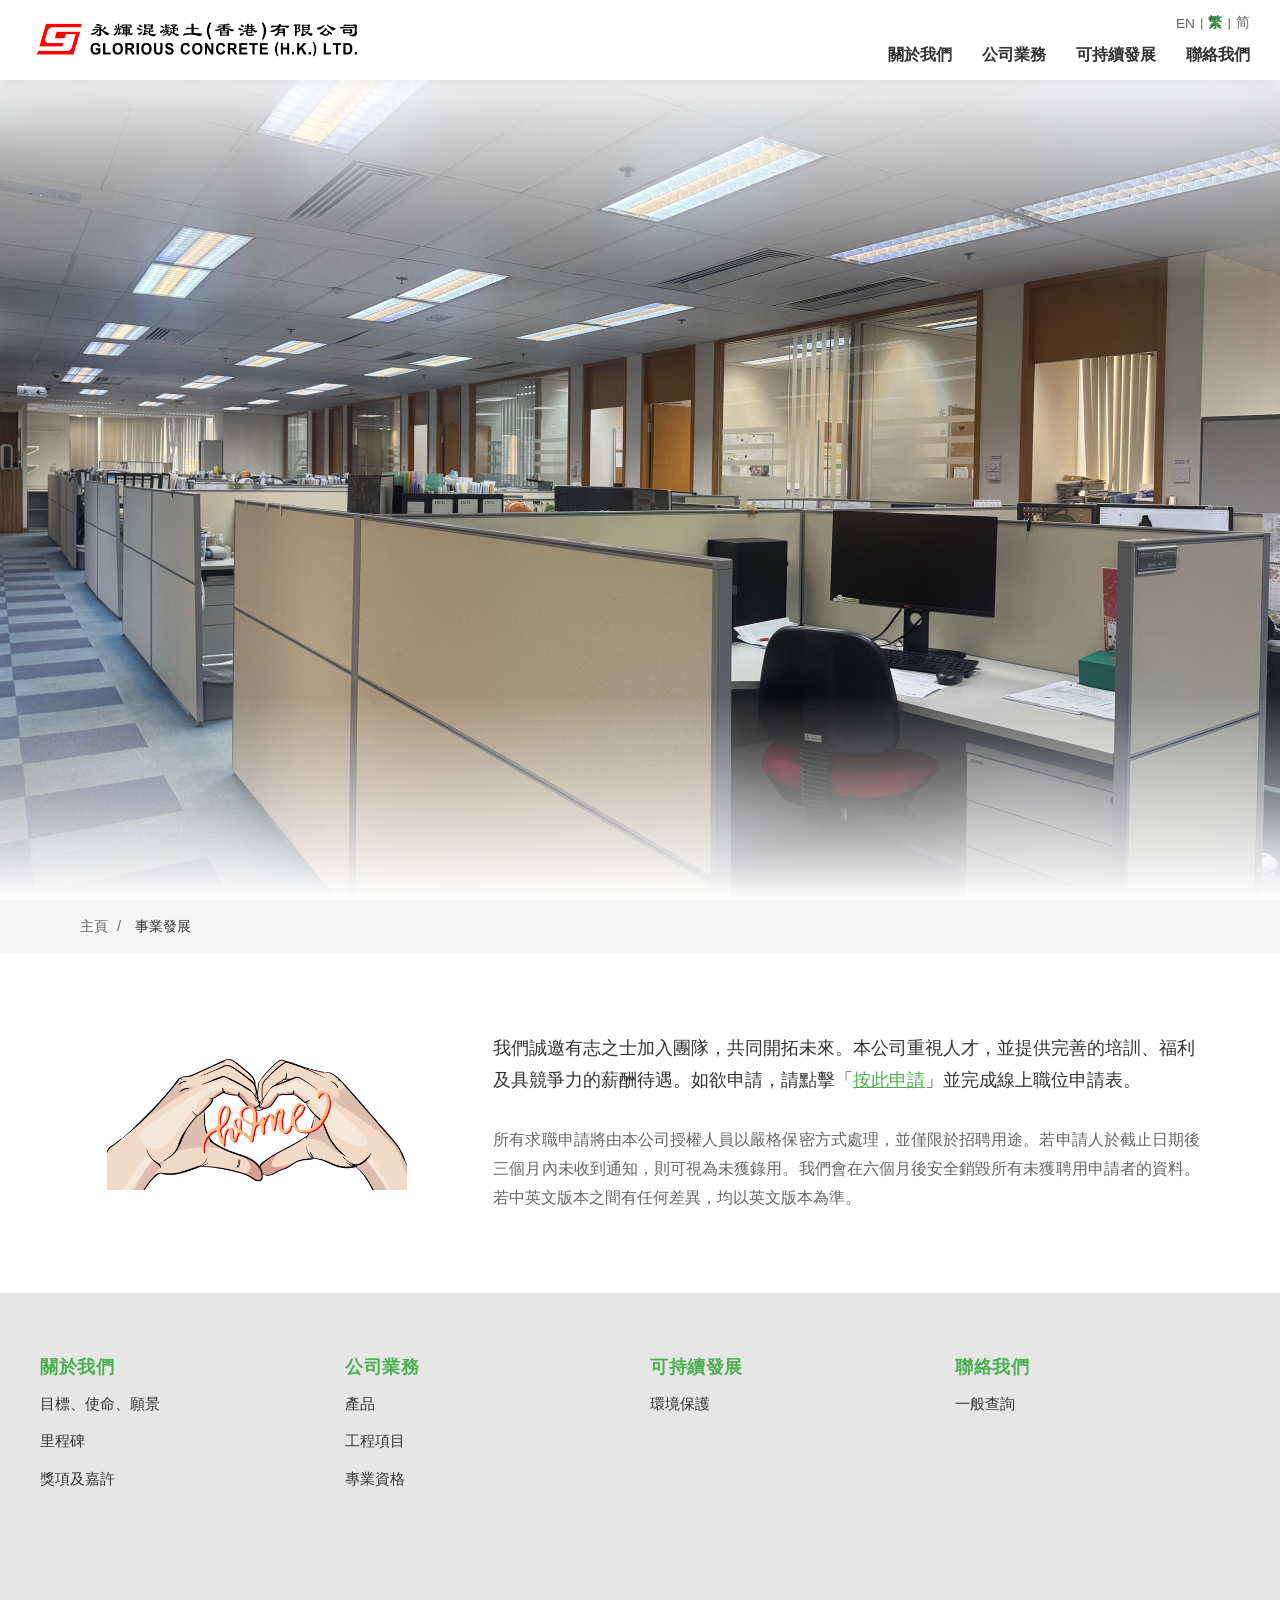
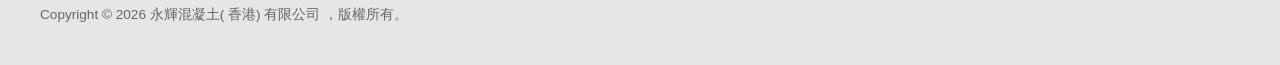
<file: gcl-company-website-html/careers.html>
<!DOCTYPE html>
<html lang="zh-HK">
<head>
    <meta charset="UTF-8">
    <meta name="viewport" content="width=device-width, initial-scale=1.0">
    <title>Glorious Concrete (H.K.) LTD. | 永輝混凝土（香港）有限公司</title>
    <link rel="icon" href="img/favicon.png" type="image/png">
    <link rel="stylesheet" href="styles.css">
    <script>
        var savedLang = localStorage.getItem('site_lang');
        if (savedLang === 'en' || savedLang === 'cn') {
            document.documentElement.classList.add('lang-update-pending');
        }
    </script>
</head>
<body>

    <!-- Header -->
    <header class="header">
        <div class="header-container">
            <a href="index.html" class="logo">
                <img src="img/gloriouslogo.png" alt="Glorious Concrete (H.K.) Ltd. Logo">
            </a>
            
            <div class="header-right">
                <div class="lang-switcher">
                    <div class="language-switch">
                        <button class="lang-btn" onclick="switchToEnglish()">EN</button>
                        <span>|</span>
                        <button class="lang-btn active" onclick="switchToChinese()">繁</button>
                        <span>|</span>
                        <button class="lang-btn" onclick="switchToSimplified()">简</button>
                    </div>
                </div>
                
                <nav class="nav">
                    <ul>
                        <li><a href="about.html" data-i18n="nav_about">關於我們</a></li>
                        <li><a href="business.html" data-i18n="nav_business">公司業務</a></li>
                        <li><a href="sustainability.html" data-i18n="nav_sustainability">可持續發展</a></li>
                        <li><a href="contact.html" data-i18n="nav_contact">聯絡我們</a></li>
                    </ul>
                </nav>
            </div>
            
            <!-- Mobile Menu Button -->
            <button class="menu-toggle" aria-label="Toggle Navigation">
                <span>☰</span>
            </button>
        </div>
    </header>

    <!-- Mobile Nav Drawer -->
    <div class="mobile-nav">
        <ul>
            <li><a href="about.html" data-i18n="nav_about">關於我們</a></li>
            <li><a href="business.html" data-i18n="nav_business">公司業務</a></li>
            <li><a href="sustainability.html" data-i18n="nav_sustainability">可持續發展</a></li>
            <li><a href="contact.html" data-i18n="nav_contact">聯絡我們</a></li>
        </ul>
    </div>

    <!-- Hero Section -->
    <section class="hero" style="background-image: url('img/gcl-website-img/主頁  事業發展.jpg');">
        <div class="hero-bg"></div>
        <div class="hero-overlay"></div>
        <div class="hero-content">
        </div>
    </section>

    <!-- Breadcrumb -->
    <div class="breadcrumb" style="background-color: #f5f5f5; padding: 15px 0; font-size: 0.9rem;">
        <div class="container" style="max-width: 1200px; margin: 0 auto;">
            <a href="index.html" style="color: var(--text-light);" data-i18n="breadcrumb_home">首頁</a> <span style="color: var(--text-light);">/</span> <span style="color: var(--text-dark); font-weight: 500;" data-i18n="nav_careers">事業發展</span>
        </div>
    </div>

    <!-- Career Opportunities -->
    <section id="join-us" class="career-opportunities" style="padding: 80px 0; background-color: #fff;">
        <div class="container" style="max-width: 1200px; margin: 0 auto;">
            <div class="careers-grid-layout">
                <div style="text-align: center;">
                    <img src="img/gcl-website-img/icon_home.png" alt="Career Opportunities" style="max-width: 300px; width: 100%; margin: 0 auto;">
                </div>
                <div>
                    <!-- <h2 data-i18n="job_opp_title" style="color: #4CAF50; font-size: 2.5rem; margin-bottom: 30px; font-weight: 700;">職業機會</h2> -->
                    <p data-i18n="job_opp_desc_1" style="font-size: 1.1rem; color: #333; margin-bottom: 30px; line-height: 1.8;"></p>
                    <p data-i18n="job_opp_desc_2" style="font-size: 1rem; color: #666; line-height: 1.8; text-align: justify;"></p>
                </div>
            </div>
        </div>
    </section>

    <!-- Footer -->
    <footer class="footer">
        <div class="container">
            <div class="footer-grid">
                <!-- Column 1: About Us -->
                <div class="footer-col">
                    <h3 style="color: #4CAF50; font-weight: 700; margin-bottom: 10px;" data-i18n="nav_about">關於我們</h3>
                    <ul>
                        <li><a href="about.html#core-values" style="color: #333;" data-i18n="val_combined_title">目標、使命、願景</a></li>
                        <li><a href="about.html#milestones" style="color: #333;" data-i18n="mile_title">里程碑</a></li>
                        <li><a href="about.html#awards" style="color: #333;" data-i18n="awards_title">獎項及嘉許</a></li>
                    </ul>
                </div>
                
                <!-- Column 2: Our Business -->
                <div class="footer-col">
                    <h3 style="color: #4CAF50; font-weight: 700; margin-bottom: 10px;" data-i18n="nav_business">公司業務</h3>
                    <ul>
                        <li><a href="business.html#products" style="color: #333;" data-i18n="business_products_title">產品</a></li>
                        <li><a href="business.html#projects" style="color: #333;" data-i18n="section_projects">工程項目</a></li>
                        <li><a href="business.html#certifications" style="color: #333;" data-i18n="qualifications_title">專業資格</a></li>
                    </ul>
                </div>

                <!-- Column 3: Sustainability -->
                <div class="footer-col">
                    <h3 style="color: #4CAF50; font-weight: 700; margin-bottom: 10px;" data-i18n="nav_sustainability">可持續發展</h3>
                    <ul>
                        <li><a href="sustainability.html#env-protection" style="color: #333;" data-i18n="env_protect_title">環境保護</a></li>

                    </ul>
                </div>

                <!-- Column 4: Contact Us -->
                <div class="footer-col">
                    <h3 style="color: #4CAF50; font-weight: 700; margin-bottom: 10px;" data-i18n="nav_contact">聯絡我們</h3>
                    <ul>
                        <li><a href="contact.html#general-inquiry" style="color: #333;" data-i18n="general_inquiry">一般查詢</a></li>
                    </ul>
                </div>
            </div>
            
            <div class="footer-bottom" style="text-align: left; padding-top: 40px; border-top: none;">
                <p data-i18n="footer_copyright" style="color: #666;">Copyright © 2026 永輝混凝土( 香港) 有限公司 ，版權所有。</p>
            </div>
        </div>
    </footer>

    <script src="js/language-switch.js"></script>
    <script>
        document.querySelector('.menu-toggle').addEventListener('click', function() {
            document.querySelector('.mobile-nav').classList.toggle('active');
        });
    </script>
</body>
</html>
</file>
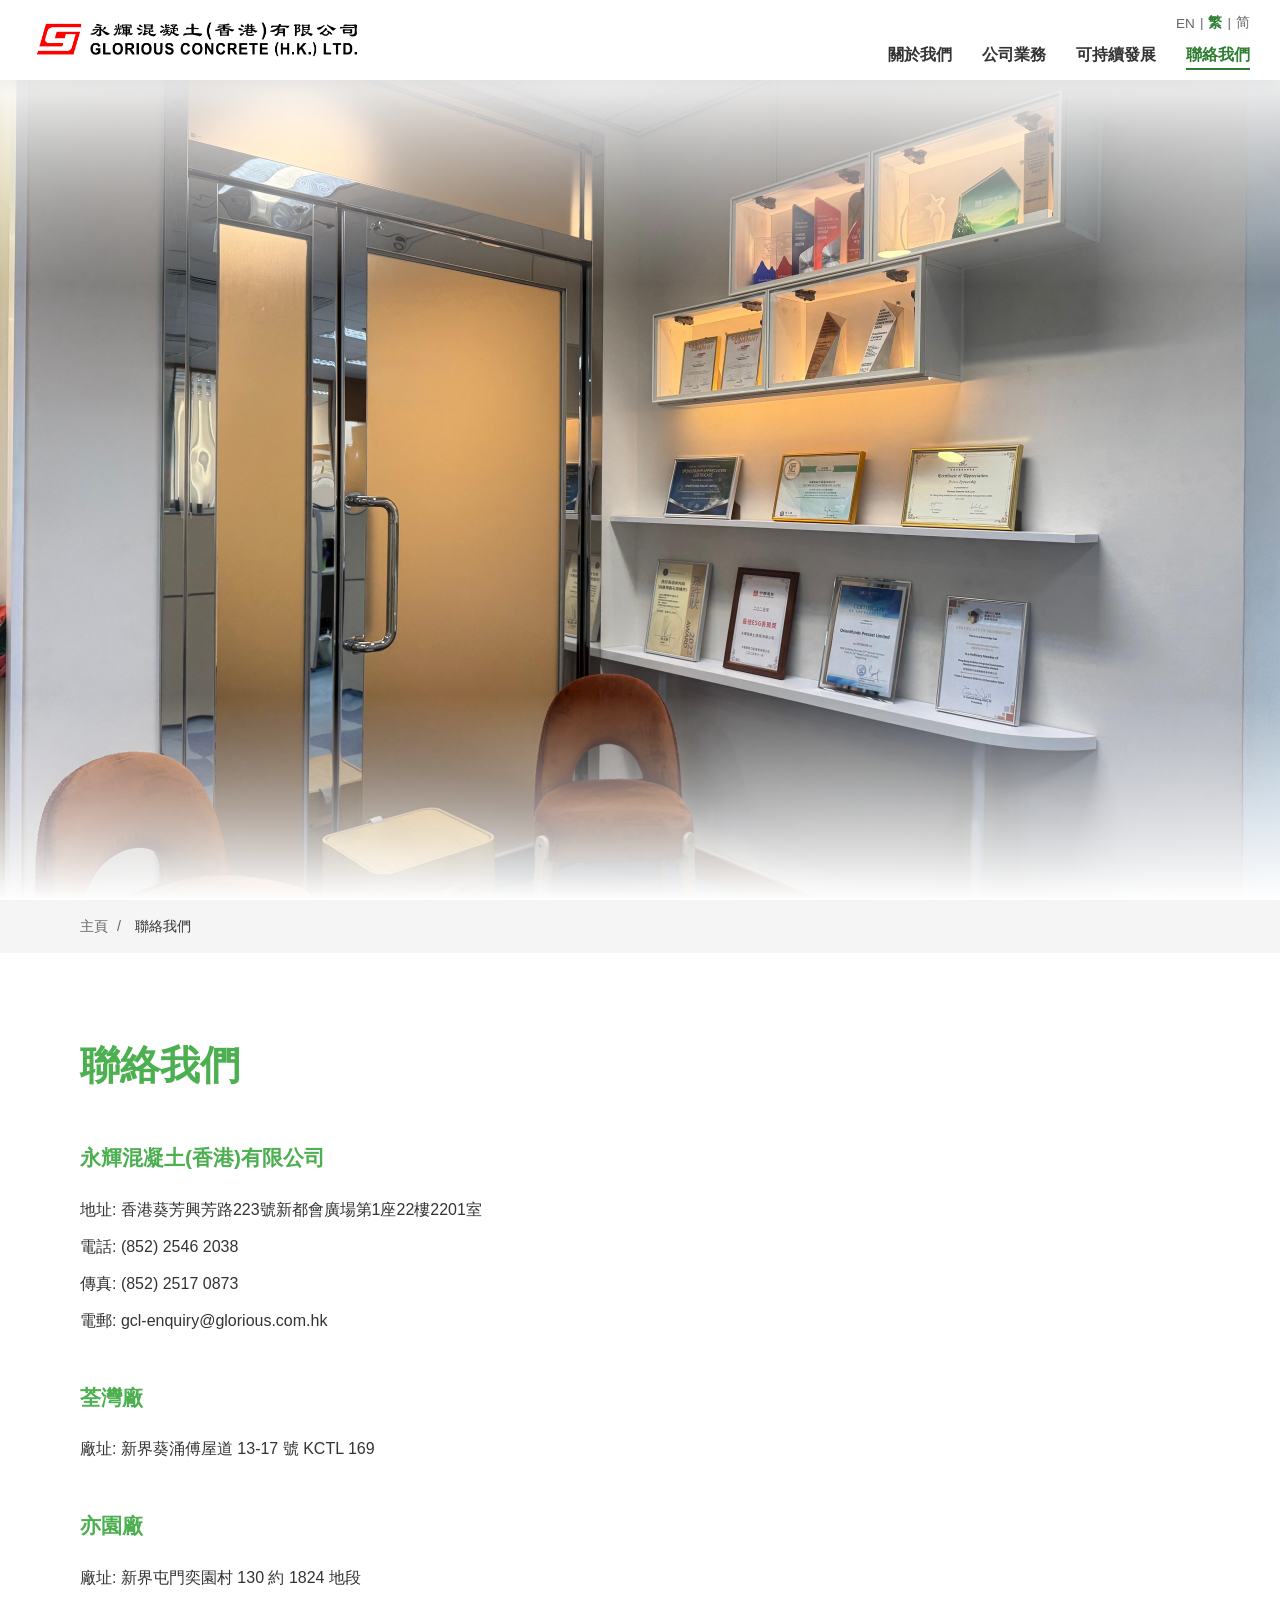
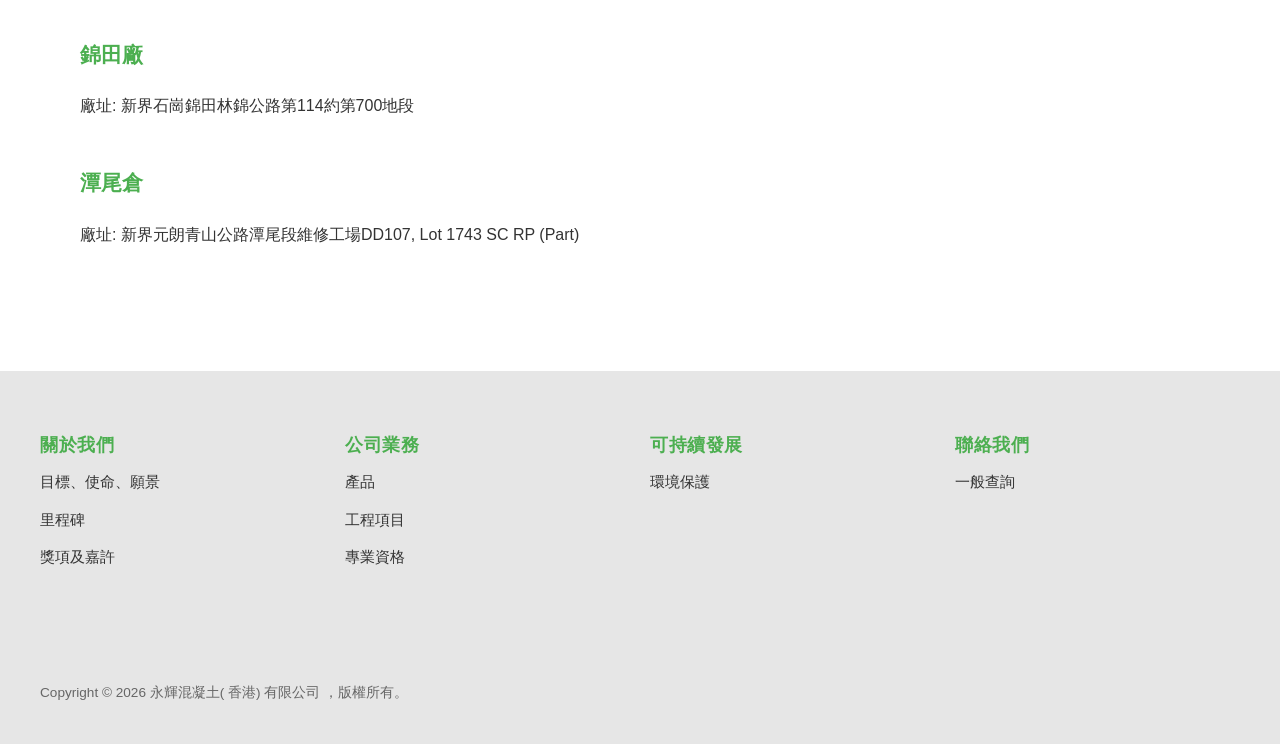
<file: gcl-company-website-html/contact.html>
<!DOCTYPE html>
<html lang="zh-HK">
<head>
    <meta charset="UTF-8">
    <meta name="viewport" content="width=device-width, initial-scale=1.0">
    <title>Glorious Concrete (H.K.) LTD. | 永輝混凝土（香港）有限公司</title>
    <link rel="icon" href="img/favicon.png" type="image/png">
    <link rel="stylesheet" href="styles.css">
    <script>
        var savedLang = localStorage.getItem('site_lang');
        if (savedLang === 'en' || savedLang === 'cn') {
            document.documentElement.classList.add('lang-update-pending');
        }
    </script>
</head>
<body>

    <!-- Header -->
    <header class="header">
        <div class="header-container">
            <a href="index.html" class="logo">
                <img src="img/gloriouslogo.png" alt="Glorious Concrete (H.K.) Ltd. Logo">
            </a>
            
            <div class="header-right">
                <div class="lang-switcher">
                    <div class="language-switch">
                        <button class="lang-btn" onclick="switchToEnglish()">EN</button>
                        <span>|</span>
                        <button class="lang-btn active" onclick="switchToChinese()">繁</button>
                        <span>|</span>
                        <button class="lang-btn" onclick="switchToSimplified()">简</button>
                    </div>
                </div>
                
                <nav class="nav">
                    <ul>
                        <li><a href="about.html" data-i18n="nav_about">關於我們</a></li>
                        <li><a href="business.html" data-i18n="nav_business">公司業務</a></li>
                        <li><a href="sustainability.html" data-i18n="nav_sustainability">可持續發展</a></li>
                        <li><a href="contact.html" class="active" data-i18n="nav_contact">聯絡我們</a></li>
                    </ul>
                </nav>
            </div>
            
            <!-- Mobile Menu Button -->
            <button class="menu-toggle" aria-label="Toggle Navigation">
                <span>☰</span>
            </button>
        </div>
    </header>

    <!-- Mobile Nav Drawer -->
    <div class="mobile-nav">
        <ul>
            <li><a href="about.html" data-i18n="nav_about">關於我們</a></li>
            <li><a href="business.html" data-i18n="nav_business">公司業務</a></li>
            <li><a href="sustainability.html" data-i18n="nav_sustainability">可持續發展</a></li>
            <li><a href="contact.html" class="active" data-i18n="nav_contact">聯絡我們</a></li>
        </ul>
    </div>

    <!-- Hero Section -->
    <section class="hero" style="background-image: url('img/gcl-website-img/主頁  聯絡我們.jpeg');">
        <div class="hero-bg"></div>
        <div class="hero-overlay"></div>
        <div class="hero-content">
        </div>
    </section>

    <!-- Breadcrumb -->
    <div class="breadcrumb" style="background-color: #f5f5f5; padding: 15px 0; font-size: 0.9rem;">
        <div class="container" style="max-width: 1200px; margin: 0 auto;">
            <a href="index.html" style="color: var(--text-light);" data-i18n="breadcrumb_home">首頁</a> <span style="color: var(--text-light);">/</span> <span style="color: var(--text-dark); font-weight: 500;" data-i18n="nav_contact">聯絡我們</span>
        </div>
    </div>

    <!-- Contact Information -->
    <section id="general-inquiry" class="contact-info" style="padding: 80px 0; background-color: #fff;">
        <div class="container" style="max-width: 1200px; margin: 0 auto;">
            <h2 data-i18n="contact_page_title" style="color: #4CAF50; font-size: 2.5rem; margin-bottom: 40px; font-weight: 700; text-align: left;">聯絡我們</h2>

            <div style="font-size: 1rem; color: #333; line-height: 2;">
                <!-- Head Office -->
                <div style="margin-bottom: 40px;">
                    <h3 data-i18n="contact_gcl_title" style="color: #4CAF50; margin-bottom: 15px; font-size: 1.3rem; font-weight: 700;">永輝混凝土(香港)有限公司</h3>
                    <p data-i18n="contact_gcl_address" style="margin-bottom: 5px;">地址: 香港葵芳興芳路223號新都會廣場第1座22樓2201室</p>
                    <p data-i18n="contact_gcl_tel" style="margin-bottom: 5px;">電話: (852) 2546 2038</p>
                    <p data-i18n="contact_gcl_fax" style="margin-bottom: 5px;">傳真: (852) 2517 0873</p>
                    <p data-i18n="contact_gcl_email" style="margin-bottom: 5px;">電郵: gcl-enquiry@glorious.com.hk</p>
                </div>

                <!-- Tsuen Wan Factory -->
                <div style="margin-bottom: 40px;">
                    <h3 data-i18n="contact_tw_title" style="color: #4CAF50; margin-bottom: 15px; font-size: 1.3rem; font-weight: 700;">荃灣廠</h3>
                    <p data-i18n="contact_tw_address" style="margin-bottom: 5px;">廠址: 新界葵涌傅屋道 13-17 號 KCTL 169</p>
                </div>

                <!-- Yick Yuen Factory -->
                <div style="margin-bottom: 40px;">
                    <h3 data-i18n="contact_yy_title" style="color: #4CAF50; margin-bottom: 15px; font-size: 1.3rem; font-weight: 700;">亦園廠</h3>
                    <p data-i18n="contact_yy_address" style="margin-bottom: 5px;">廠址: 新界屯門奕園村 130 約 1824 地段</p>
                </div>

                <!-- Kam Tin Factory -->
                <div style="margin-bottom: 40px;">
                    <h3 data-i18n="contact_kt_title" style="color: #4CAF50; margin-bottom: 15px; font-size: 1.3rem; font-weight: 700;">錦田廠</h3>
                    <p data-i18n="contact_kt_address" style="margin-bottom: 5px;">廠址: 新界石崗錦田林錦公路第114約第700地段</p>
                </div>

                <!-- Tam Mei Warehouse -->
                <div style="margin-bottom: 40px;">
                    <h3 data-i18n="contact_tm_title" style="color: #4CAF50; margin-bottom: 15px; font-size: 1.3rem; font-weight: 700;">潭尾倉</h3>
                    <p data-i18n="contact_tm_address" style="margin-bottom: 5px;">廠址: 新界元朗青山公路潭尾段維修工場DD107, Lot 1743 SC RP (Part)</p>
                </div>
            </div>
        </div>
    </section>

    <!-- Footer -->
    <footer class="footer">
        <div class="container">
            <div class="footer-grid">
                <!-- Column 1: About Us -->
                <div class="footer-col">
                    <h3 style="color: #4CAF50; font-weight: 700; margin-bottom: 10px;" data-i18n="nav_about">關於我們</h3>
                    <ul>
                        <li><a href="about.html#core-values" style="color: #333;" data-i18n="val_combined_title">目標、使命、願景</a></li>
                        <li><a href="about.html#milestones" style="color: #333;" data-i18n="mile_title">里程碑</a></li>
                        <li><a href="about.html#awards" style="color: #333;" data-i18n="awards_title">獎項及嘉許</a></li>
                    </ul>
                </div>
                
                <!-- Column 2: Our Business -->
                <div class="footer-col">
                    <h3 style="color: #4CAF50; font-weight: 700; margin-bottom: 10px;" data-i18n="nav_business">公司業務</h3>
                    <ul>
                        <li><a href="business.html#products" style="color: #333;" data-i18n="business_products_title">產品</a></li>
                        <li><a href="business.html#projects" style="color: #333;" data-i18n="section_projects">工程項目</a></li>
                        <li><a href="business.html#certifications" style="color: #333;" data-i18n="qualifications_title">專業資格</a></li>
                    </ul>
                </div>

                <!-- Column 3: Sustainability -->
                <div class="footer-col">
                    <h3 style="color: #4CAF50; font-weight: 700; margin-bottom: 10px;" data-i18n="nav_sustainability">可持續發展</h3>
                    <ul>
                        <li><a href="sustainability.html#env-protection" style="color: #333;" data-i18n="env_protect_title">環境保護</a></li>

                    </ul>
                </div>

                <!-- Column 4: Contact Us -->
                <div class="footer-col">
                    <h3 style="color: #4CAF50; font-weight: 700; margin-bottom: 10px;" data-i18n="nav_contact">聯絡我們</h3>
                    <ul>
                        <li><a href="contact.html#general-inquiry" style="color: #333;" data-i18n="general_inquiry">一般查詢</a></li>
                    </ul>
                </div>
            </div>
            
            <div class="footer-bottom" style="text-align: left; padding-top: 40px; border-top: none;">
                <p data-i18n="footer_copyright" style="color: #666;">Copyright © 2026 永輝混凝土( 香港) 有限公司 ，版權所有。</p>
            </div>
        </div>
    </footer>

    <script src="js/language-switch.js"></script>
    <script>
        document.querySelector('.menu-toggle').addEventListener('click', function() {
            document.querySelector('.mobile-nav').classList.toggle('active');
        });
    </script>
</body>
</html>
</file>
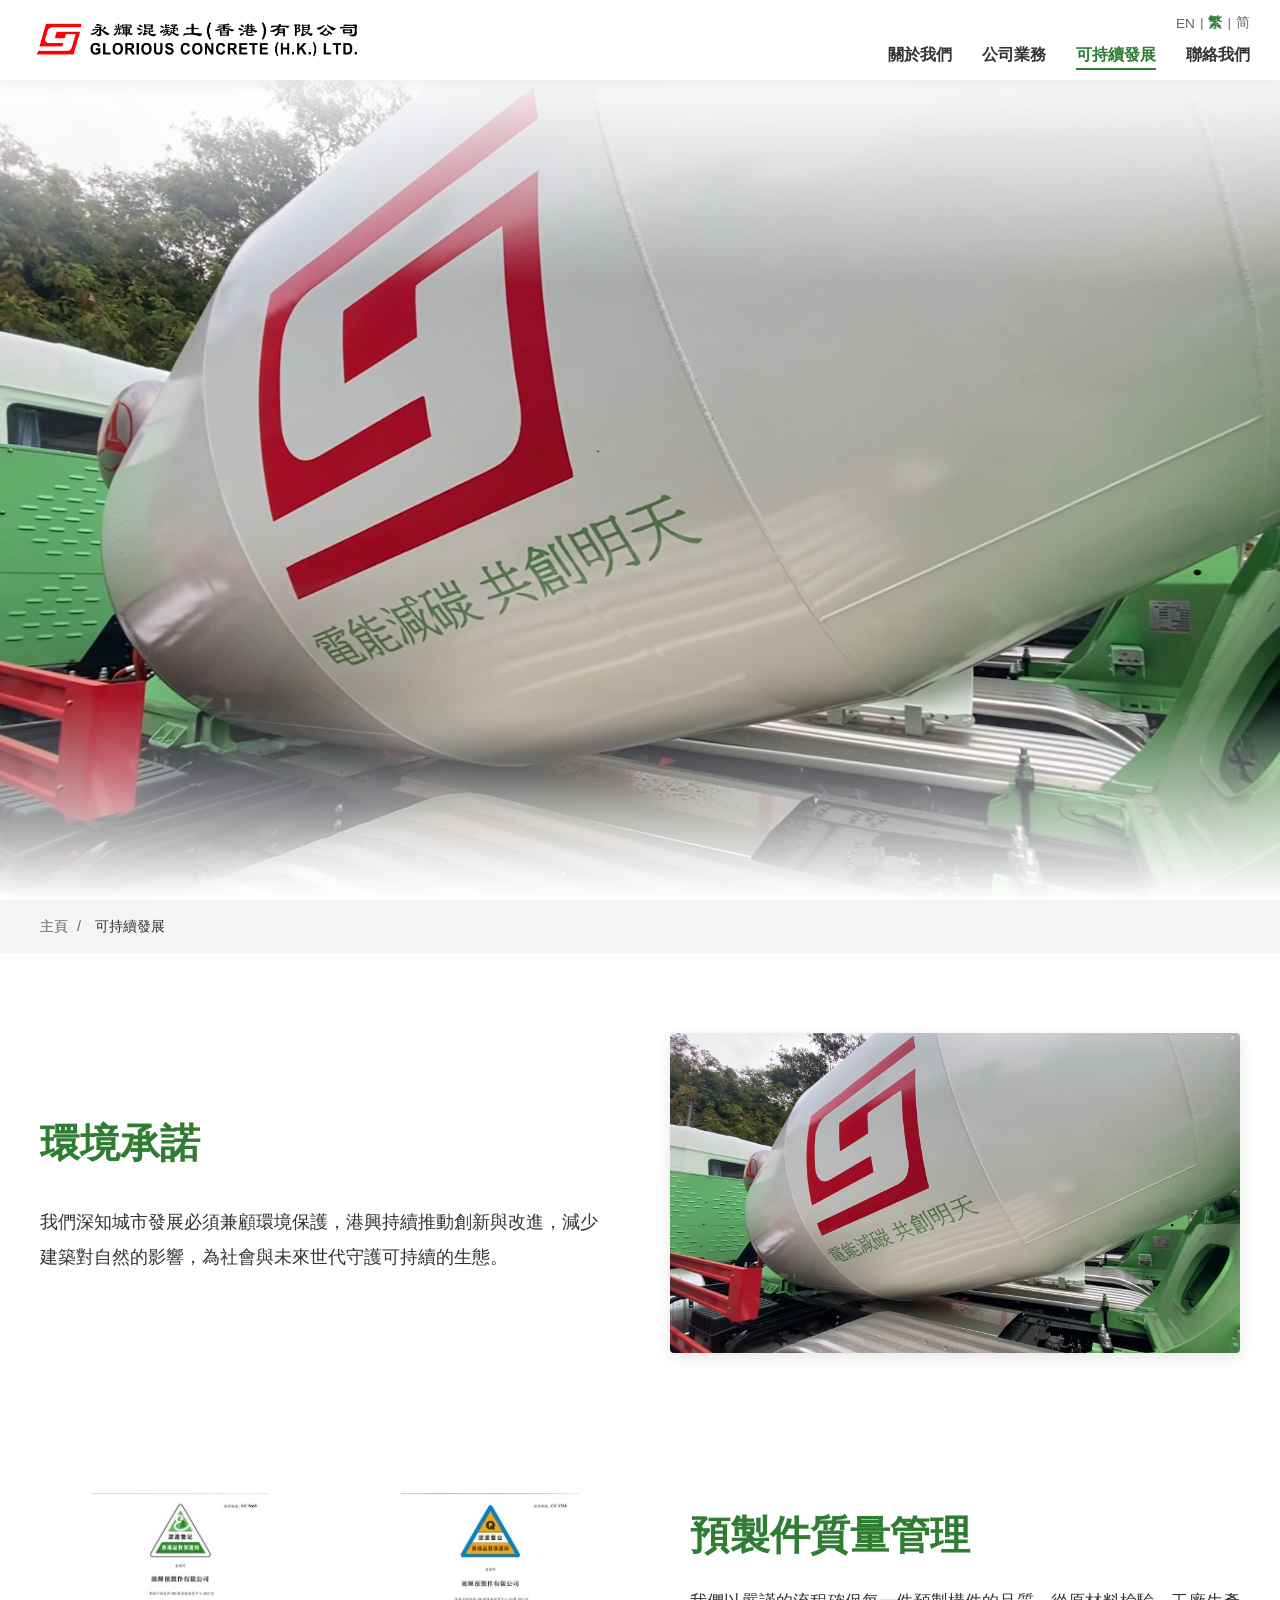
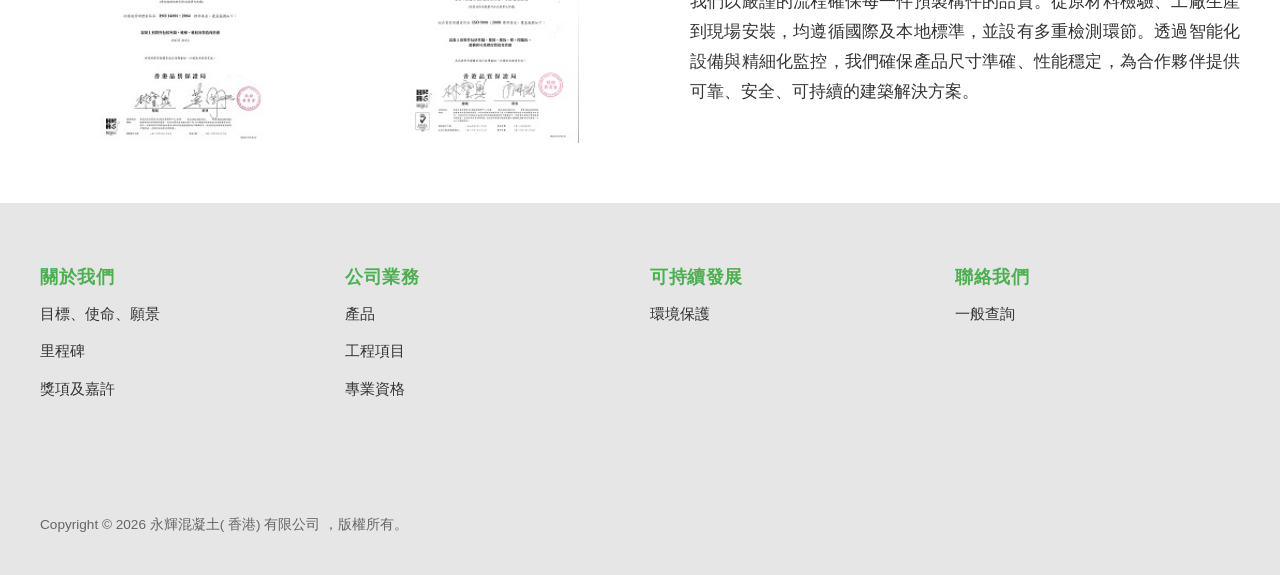
<file: gcl-company-website-html/sustainability.html>
<!DOCTYPE html>
<html lang="zh-HK">
<head>
    <meta charset="UTF-8">
    <meta name="viewport" content="width=device-width, initial-scale=1.0">
    <title>Orientfunds Precast Ltd. | 鴻輝預製件有限公司</title>
    <link rel="icon" href="img/favicon.png" type="image/png">
    <link rel="stylesheet" href="styles.css">
    <script>
        var savedLang = localStorage.getItem('site_lang');
        if (savedLang === 'en' || savedLang === 'cn') {
            document.documentElement.classList.add('lang-update-pending');
        }
    </script>
</head>
<body>

    <!-- Header -->
    <header class="header">
        <div class="header-container">
            <a href="index.html" class="logo">
                <img src="img/gloriouslogo.png" alt="Glorious Concrete (H.K.) Ltd. Logo">
            </a>
            
            <div class="header-right">
                <div class="lang-switcher">
                    <div class="language-switch">
                        <button class="lang-btn" onclick="switchToEnglish()">EN</button>
                        <span>|</span>
                        <button class="lang-btn active" onclick="switchToChinese()">繁</button>
                        <span>|</span>
                        <button class="lang-btn" onclick="switchToSimplified()">简</button>
                    </div>
                </div>
                
                <nav class="nav">
                    <ul>
                        <li><a href="about.html" data-i18n="nav_about">關於我們</a></li>
                        <li><a href="business.html" data-i18n="nav_business">公司業務</a></li>
                        <li><a href="sustainability.html" class="active" data-i18n="nav_sustainability">可持續發展</a></li>
                        <li><a href="contact.html" data-i18n="nav_contact">聯絡我們</a></li>
                    </ul>
                </nav>
            </div>
            
            <!-- Mobile Menu Button -->
            <button class="menu-toggle" aria-label="Toggle Navigation">
                <span>☰</span>
            </button>
        </div>
    </header>

    <!-- Mobile Nav Drawer -->
    <div class="mobile-nav">
        <ul>

            <li><a href="about.html" data-i18n="nav_about">關於我們</a></li>
            <li><a href="business.html" data-i18n="nav_business">公司業務</a></li>
            <li><a href="sustainability.html" class="active" data-i18n="nav_sustainability">可持續發展</a></li>
            <li><a href="contact.html" data-i18n="nav_contact">聯絡我們</a></li>
        </ul>
    </div>

    <!-- Hero Section -->
    <section class="hero" style="background-image: url('img/gcl-website-img/主頁  可持續發展.png');">
        <div class="hero-bg"></div>
        <div class="hero-overlay"></div>
        <div class="hero-content">
        </div>
    </section>

    <div class="breadcrumb">
        <div class="container">
            <a href="index.html" style="color: #666;" data-i18n="breadcrumb_home">首頁</a> <span class="breadcrumb-separator">/</span> <span class="breadcrumb-active" data-i18n="nav_sustainability">可持續發展</span>
        </div>
    </div>

    <!-- Environmental Protection -->
    <section id="env-protection" class="env-protection-section">
        <div class="container">
             <div class="env-grid">
                 <div>
                    <h2 data-i18n="env_commitment_title" class="env-title">環境承諾</h2>
                    <p data-i18n="env_commitment_desc" class="env-desc">我們深知城市發展必須兼顧環境保護，港興持續推動創新與改進，減少建築對自然的影響，為社會與未來世代守護可持續的生態。</p>
                 </div>
                 <div class="env-image">
                     <img src="img/gcl-website-img/主頁  可持續發展.png" alt="Environmental Commitment">
                 </div>
             </div>
        </div>
    </section>

    <!-- Precast Quality Management -->
    <section id="precast-quality-management" class="pqm-section">
        <div class="container">
            <div class="pqm-grid">
                <div class="pqm-images">
                    <div class="pqm-iso-item">
                        <img src="img/quality-management/quality-certification/img_quality_photo01.jpg" id="img-iso14001" alt="ISO 14001">
                    </div>
                    <div class="pqm-iso-item">
                        <img src="img/quality-management/quality-certification/img_quality_photo02.jpg" id="img-iso9001" alt="ISO 9001">
                    </div>
                </div>
                <div class="pqm-content">
                    <h2 data-i18n="pqm_title" class="pqm-title">預製件質量管理</h2>
                    <p data-i18n="pqm_desc" class="pqm-desc">我們以嚴謹的流程確保每一件預製構件的品質。從原材料檢驗、工廠生產到現場安裝，均遵循國際及本地標準，並設有多重檢測環節。透過智能化設備與精細化監控，我們確保產品尺寸準確、性能穩定，為合作夥伴提供可靠、安全、可持續的建築解決方案。</p>
                </div>
            </div>
        </div>
    </section>

    <!-- Footer -->
    <footer class="footer">
        <div class="container">
            <div class="footer-grid">
                <!-- Column 1: About Us -->
                <div class="footer-col">
                    <h3 style="color: #4CAF50; font-weight: 700; margin-bottom: 10px;" data-i18n="nav_about">關於我們</h3>
                    <ul>
                        <li><a href="about.html#core-values" style="color: #333;" data-i18n="val_combined_title">目標、使命、願景</a></li>
                        <li><a href="about.html#milestones" style="color: #333;" data-i18n="mile_title">里程碑</a></li>
                        <li><a href="about.html#awards" style="color: #333;" data-i18n="awards_title">獎項及嘉許</a></li>
                    </ul>
                </div>
                
                <!-- Column 2: Our Business -->
                <div class="footer-col">
                    <h3 style="color: #4CAF50; font-weight: 700; margin-bottom: 10px;" data-i18n="nav_business">公司業務</h3>
                    <ul>
                        <li><a href="business.html#products" style="color: #333;" data-i18n="business_products_title">產品</a></li>
                        <li><a href="business.html#projects" style="color: #333;" data-i18n="section_projects">工程項目</a></li>
                        <li><a href="business.html#certifications" style="color: #333;" data-i18n="qualifications_title">專業資格</a></li>
                    </ul>
                </div>

                <!-- Column 3: Sustainability -->
                <div class="footer-col">
                    <h3 style="color: #4CAF50; font-weight: 700; margin-bottom: 10px;" data-i18n="nav_sustainability">可持續發展</h3>
                    <ul>
                        <li><a href="sustainability.html#env-protection" style="color: #333;" data-i18n="env_protect_title">環境保護</a></li>

                    </ul>
                </div>

                <!-- Column 4: Contact Us -->
                <div class="footer-col">
                    <h3 style="color: #4CAF50; font-weight: 700; margin-bottom: 10px;" data-i18n="nav_contact">聯絡我們</h3>
                    <ul>
                        <li><a href="contact.html" style="color: #333;" data-i18n="general_inquiry">一般查詢</a></li>
                    </ul>
                </div>
            </div>
            
            <div class="footer-bottom" style="text-align: left; padding-top: 40px; border-top: none;">
                <p data-i18n="footer_copyright" style="color: #666;">Copyright © 2026 永輝混凝土( 香港) 有限公司 ，版權所有。</p>
            </div>
        </div>
    </footer>

    <script src="js/language-switch.js"></script>
    <script>
        document.querySelector('.menu-toggle').addEventListener('click', function() {
            document.querySelector('.mobile-nav').classList.toggle('active');
        });
    </script>
</body>
</html>
</file>
<file: gcl-company-website-html/styles.css>
﻿/* Reset & Base Styles */
* {
    margin: 0;
    padding: 0;
    box-sizing: border-box;
}

:root {
    --primary-green: #2E7D32; /* Deep Corporate Green */
    --primary-green-dark: #1B5E20;
    --text-dark: #333333;
    --text-light: #666666;
    --white: #ffffff;
    --light-grey: #f5f5f5;
    --footer-bg: #e0e0e0;
    --border-color: #dddddd;
}

body {
    font-family: 'Segoe UI', 'Microsoft JhengHei', 'Open Sans', Helvetica, Arial, sans-serif;
    line-height: 1.6;
    color: var(--text-dark);
    background-color: var(--white);
    -webkit-font-smoothing: antialiased;
    padding-top: 80px; /* Space for fixed header */
}

/* Prevent flash of content when non-default language is selected */
html.lang-en-pending body,
html.lang-update-pending body {
    visibility: hidden;
}

a {
    text-decoration: none;
    color: inherit;
    transition: color 0.3s ease;
}

ul {
    list-style: none;
}

img {
    max-width: 100%;
    height: auto;
    display: block;
}

.container {
    max-width: 1280px; /* Wider container for modern look */
    margin: 0 auto;
    padding: 0 40px;
}

/* Typography Utility */
.section-title {
    color: var(--primary-green);
    text-align: center;
    font-size: 2.2rem;
    font-weight: 700;
    margin-bottom: 3rem;
    position: relative;
}

/* Header */
.header {
    background-color: var(--white);
    box-shadow: 0 2px 15px rgba(0,0,0,0.08);
    position: fixed;
    top: 0;
    left: 0;
    width: 100%;
    z-index: 1000;
    height: 80px;
}

.header-container {
    max-width: 100%;
    margin: 0 auto;
    padding: 0 30px;
    height: 100%;
    display: flex;
    justify-content: space-between;
    align-items: center;
}

.logo img {
    height: 50px;
    width: auto;
}

.header-right {
    display: flex;
    flex-direction: column;
    align-items: flex-end;
}

.lang-switcher {
    font-size: 0.85rem;
    margin-bottom: 8px;
    color: var(--text-light);
    display: flex;
    gap: 8px;
    align-items: center;
    white-space: nowrap; /* Prevent wrapping */
}

.language-switch {
    display: flex;
    align-items: center;
    gap: 5px;
    white-space: nowrap;
}

.lang-switcher button {
    background: none;
    border: none;
    cursor: pointer;
    font-size: inherit;
    color: var(--text-light);
    padding: 0;
}

.lang-btn.active {
    font-weight: bold;
    color: var(--primary-green);
}

.nav ul {
    display: flex;
    gap: 30px;
}

.nav a {
    font-size: 1rem;
    font-weight: 600;
    color: var(--text-dark);
    padding: 5px 0;
    border-bottom: 2px solid transparent;
}

.nav a:hover {
    color: var(--primary-green);
    border-bottom-color: var(--primary-green);
}

.nav a.active {
    color: var(--primary-green);
    border-bottom-color: var(--primary-green);
}

.menu-toggle {
    display: none;
    background: none;
    border: none;
    font-size: 1.5rem;
    cursor: pointer;
    color: var(--primary-green);
}

/* Mobile Nav */
.mobile-nav {
    display: none;
    position: fixed;
    top: 80px;
    left: 0;
    width: 100%;
    background: var(--white);
    box-shadow: 0 5px 10px rgba(0,0,0,0.1);
    z-index: 999;
}

.mobile-nav.active {
    display: block;
}

.mobile-nav ul {
    flex-direction: column;
    padding: 20px;
}

.mobile-nav li {
    margin-bottom: 15px;
    text-align: center;
}

.mobile-nav a.active {
    color: var(--primary-green);
    font-weight: 700;
}

/* Hero Section */
.hero {
    position: relative;
    height: calc(100vh - 80px); /* Fill screen minus header */
    min-height: 500px;
    display: flex;
    align-items: center;
    justify-content: center;
    text-align: center;
    color: var(--white);
    background-size: cover;
    background-position: center;
}

.hero-bg {
    position: absolute;
    top: 0;
    left: 0;
    width: 100%;
    height: 100%;
    z-index: -2;
}

.hero-overlay {
    position: absolute;
    top: 0;
    left: 0;
    width: 100%;
    height: 100%;
    /* Gradient: White tint at top -> transparent -> White fade at bottom */
    background: linear-gradient(to bottom, 
        rgba(255,255,255,0.9) 0%, 
        rgba(255,255,255,0) 25%, 
        rgba(255,255,255,0) 75%, 
        rgba(255,255,255,1) 100%
    );
    z-index: 1;
}

.hero-content {
    position: relative;
    z-index: 2;
    max-width: 1280px; /* Consistent with .container */
    padding: 0 30px; /* Aligned with Header padding */
    /* Position the text specific for the design - left aligned and large */
    text-align: left;
    width: 100%;
    margin-top: -150px; /* Move text higher up */
    padding-left: 80px; /* Move text more to the left */
}

.hero-content h1 {
    font-size: 3rem;
    font-weight: 700; /* Bold weight */
    line-height: 1.3;
    /* White text with subtle shadow, or dark text depending on bg. 
       Design image shows white text with shadow. */
    color: #fff;
    text-shadow: 0 4px 8px rgba(0,0,0,0.9), 0 0 20px rgba(0,0,0,0.7); /* Enhanced stronger shadow */
    letter-spacing: 2px;
}

/* About Section */
.about {
    padding: 100px 0;
    background-color: var(--white);
}

.about-content {
    max-width: 900px;
}

.about-title {
    color: var(--primary-green);
    font-size: 2.2rem;
    margin-bottom: 20px;
    font-weight: 700;
    text-align: left;
}

.about-desc {
    font-size: 1.15rem;
    color: var(--text-light);
    margin-bottom: 30px;
    line-height: 1.8;
    text-align: justify;
}

.btn-green {
    display: inline-block;
    background-color: var(--primary-green);
    color: #fff;
    padding: 12px 30px;
    border-radius: 5px;
    text-decoration: none;
    font-weight: 600;
    font-size: 1.05rem;
    transition: background-color 0.3s ease;
}

.btn-green:hover {
    background-color: var(--primary-green-dark);
}

/* Homepage Product Accordion */
.products-expandable {
    display: flex;
    gap: 10px;
    width: min(100%, 820px);
    min-height: 360px;
    margin: 0 auto;
    overflow: hidden;
}

.product-panel {
    position: relative;
    flex: 0 0 110px;
    border-radius: 0;
    overflow: hidden;
    cursor: pointer;
    transition: flex-basis 0.7s cubic-bezier(0.65, 0.0, 0.35, 1), 
                flex-grow 0.7s cubic-bezier(0.65, 0.0, 0.35, 1), 
                transform 0.7s cubic-bezier(0.65, 0.0, 0.35, 1),
                opacity 0.5s ease,
                background-color 0.3s ease;
    background-color: #a8c9aa;
    transform-origin: center;
    will-change: flex-basis, flex-grow, transform;
}

.product-panel.active {
    flex: 1 1 auto;
    background-color: var(--primary-green);
    transform: scale(1.01);
}

.product-panel-content {
    width: 100%;
    height: 100%;
    position: relative;
    transition: transform 0.7s cubic-bezier(0.65, 0.0, 0.35, 1);
}

.product-panel.active .product-panel-content {
    transform: translateX(0);
}

.product-image {
    width: 100%;
    height: 360px;
    position: relative;
    overflow: hidden;
}

.product-image img {
    width: 100%;
    height: 100%;
    object-fit: cover;
    object-position: center;
    transition: transform 0.7s cubic-bezier(0.65, 0.0, 0.35, 1), 
                opacity 0.5s ease;
}

.product-panel:not(.active) .product-image img {
    transform: scale(1.1);
    opacity: 0.9;
}

.product-panel.active .product-image img {
    transform: scale(1);
    opacity: 1;
}

.product-panel:hover .product-image img {
    transform: scale(1.03);
}

.product-panel-header {
    position: absolute;
    inset: 0;
    z-index: 2;
    display: flex;
    align-items: center;
    justify-content: center;
    pointer-events: none;
    background: rgba(46, 125, 50, 0.55);
    transition: background 0.7s cubic-bezier(0.65, 0.0, 0.35, 1), 
                align-items 0.7s cubic-bezier(0.65, 0.0, 0.35, 1), 
                justify-content 0.7s cubic-bezier(0.65, 0.0, 0.35, 1),
                padding 0.7s cubic-bezier(0.65, 0.0, 0.35, 1);
}

.product-panel-header h3 {
    margin: 0;
    color: #fff;
    font-size: 2rem;
    line-height: 1;
    letter-spacing: 1px;
    writing-mode: vertical-rl;
    text-orientation: upright;
    transform: none;
    white-space: nowrap;
    text-shadow: 0 2px 4px rgba(0, 0, 0, 0.4);
    transition: all 0.7s cubic-bezier(0.65, 0.0, 0.35, 1);
}

.panel-icon {
    position: absolute;
    bottom: 14px;
    left: 50%;
    transform: translateX(-50%);
    width: 22px;
    height: 22px;
    border-radius: 50%;
    background: rgba(255, 255, 255, 0.75);
    color: var(--primary-green-dark);
    display: inline-flex;
    align-items: center;
    justify-content: center;
    font-size: 1rem;
    font-weight: 800;
    line-height: 1;
    transition: all 0.7s cubic-bezier(0.65, 0.0, 0.35, 1);
}

.product-panel.active .panel-icon {
    opacity: 0;
    visibility: hidden;
}

.product-panel.active .product-panel-header {
    background: linear-gradient(to top, rgba(0, 0, 0, 0.42) 0%, rgba(0, 0, 0, 0) 55%);
    align-items: flex-end;
    justify-content: flex-start;
    padding: 0 18px 18px;
}

.product-panel.active .product-panel-header h3 {
    writing-mode: horizontal-tb;
    text-orientation: mixed;
    transform: none;
    font-size: 2rem;
    line-height: 1.15;
}

.product-panel.active .panel-icon {
    left: auto;
    right: 14px;
    bottom: 14px;
    transform: none;
}

/* Fix collapsed product bar titles in English */
html[lang="en"] .product-panel:not(.active) .product-panel-header h3 {
    writing-mode: vertical-rl;
    text-orientation: mixed;
    font-size: 1.05rem;
    line-height: 1.15;
    letter-spacing: 0;
    white-space: normal;
    word-break: break-word;
    text-align: center;
}

    /* Product Description Section */
    .product-description-container {
        position: relative;
        min-height: 300px;
        width: min(100%, 820px);
        margin: 0 auto;
    }

    .product-description-content {
        opacity: 0;
        visibility: hidden;
        position: absolute;
        top: 0;
        left: 0;
        width: 100%;
        transform: translateY(20px);
        transition: opacity 0.6s ease, visibility 0.6s ease, transform 0.6s ease;
    }

    .product-description-content.active {
        opacity: 1;
        visibility: visible;
        position: relative;
        transform: translateY(0);
    }

@media (max-width: 768px) {
    .products-expandable {
        min-height: 260px;
    }

    .product-panel {
        flex: 0 0 62px;
    }

    .product-panel-header h3,
    .product-panel.active .product-panel-header h3 {
        font-size: 1.4rem;
    }
}

/* Projects Section */
.projects {
    padding: 100px 0;
    background-color: #fcfcfc;
}

.projects-grid {
    display: grid;
    grid-template-columns: repeat(5, 1fr); /* 5 columns */
    gap: 15px;
}

.project-item {
    background: var(--white);
    border-radius: 4px;
    overflow: hidden;
    box-shadow: 0 4px 15px rgba(0,0,0,0.05);
    transition: transform 0.3s ease, box-shadow 0.3s ease;
}

.project-item:hover {
    transform: translateY(-5px);
    box-shadow: 0 10px 25px rgba(0,0,0,0.1);
}

.project-img {
    height: 180px;
    overflow: hidden;
}

.project-img img {
    width: 100%;
    height: 100%;
    object-fit: cover;
    transition: transform 0.6s ease;
}

.project-item:hover .project-img img {
    transform: scale(1.1);
}

.project-info {
    padding: 15px;
    text-align: left;
    border-top: 1px solid #eee;
}

.project-info h3 {
    font-size: 1.1rem;
    color: var(--text-dark);
    font-weight: 700;
    margin-bottom: 5px;
}

.project-info p {
    font-size: 0.95rem;
    color: var(--text-dark);
}

/* Stats Section */
.stats {
    padding: 100px 0;
    background-color: var(--primary-green);
}

.stats-wrapper {
    display: grid;
    grid-template-columns: 1fr 1fr;
    gap: 60px;
    align-items: center;
}

.stats-left {
    padding-right: 20px;
}

.stats-left .section-title {
    text-align: left;
    margin-bottom: 1.5rem;
    font-size: 2.1rem;
    color: var(--white);
}

.stats-description {
    font-size: 1.1rem;
    line-height: 1.8;
    color: var(--white);
}

.stats-right {
    display: flex;
    justify-content: center;
    align-items: center;
}

.stats-grid-2x2 {
    display: grid;
    grid-template-columns: 1fr 1fr;
    gap: -2px;
    width: 100%;
    aspect-ratio: 1 / 1;
    max-width: 500px;
    font-size: 0;
}

.stat-item {
    display: flex;
    flex-direction: column;
    justify-content: center;
    align-items: center;
    padding: 20px;
    margin: -3px;
    background-color: #f9f9f9;
    border: 2px solid var(--primary-green);
    border-radius: 0;
    text-align: center;
    line-height: 1;
    width: 100%;
    height: 100%;
    min-height: 60px;
}

.stat-number {
    font-size: 3rem;
    font-weight: 700;
    color: var(--primary-green);
    line-height: 1;
    margin-bottom: 10px;
    font-family: 'Arial', sans-serif;
}

.stat-label {
    font-size: 1rem;
    color: var(--text-dark);
    font-weight: 600;
}

/* CTA Section */
.cta {
    padding: 80px 0;
    background-color: var(--primary-green);
    text-align: center; /* Centered */
    color: var(--white);
}

.cta h2 {
    font-size: 2.5rem;
    margin-bottom: 15px;
    color: var(--white);
}

.cta p {
    font-size: 1.3rem;
    margin-bottom: 20px;
    opacity: 0.95;
}

.btn {
    display: inline-block;
    padding: 15px 40px;
    border-radius: 5px;
    font-weight: 700;
    text-transform: uppercase;
    transition: all 0.3s ease;
    cursor: pointer;
    border: none;
    font-size: 1rem;
}

.btn-white {
    background-color: var(--white);
    color: var(--primary-green);
    box-shadow: 0 4px 10px rgba(0,0,0,0.2);
}

.btn-white:hover {
    background-color: #f1f1f1;
    transform: translateY(-2px);
    box-shadow: 0 6px 15px rgba(0,0,0,0.3);
}

/* Footer */
.footer {
    background-color: #E6E6E6; /* Light grey matching image */
    padding: 60px 0 40px;
    color: var(--text-dark);
}

.footer-grid {
    display: grid;
    grid-template-columns: repeat(4, 1fr); /* 4 equal columns */
    gap: 20px;
    margin-bottom: 60px;
}

.footer-col h3 {
    font-size: 1.1rem;
    font-weight: 700;
    margin-bottom: 20px;
    color: var(--primary-green);
    text-transform: uppercase;
    letter-spacing: 0.5px;
}

.footer-col ul li {
    margin-bottom: 12px;
}

.footer-col a {
    color: var(--text-dark);
    font-weight: 400;
    font-size: 0.95rem;
    text-decoration: none;
}

.footer-col a:hover {
    color: var(--primary-green);
    text-decoration: underline;
}

.footer-logo {
    width: 180px;
    margin-bottom: 20px;
}

.footer-about p {
    font-size: 0.9rem;
    color: var(--text-light);
    line-height: 1.6;
    max-width: 250px;
}

.footer-contact-hq p, .footer-contact-factory p {
    font-size: 0.9rem;
    line-height: 1.6;
    margin-bottom: 15px;
    color: var(--text-light);
}

.footer-contact-hq strong, .footer-contact-factory strong {
    color: var(--text-dark);
    display: block;
    margin-bottom: 5px;
}

.footer-bottom {
    text-align: left;
    color: var(--text-light);
    font-size: 0.85rem;
    border-top: 1px solid #ccc;
    padding-top: 30px;
    margin-top: 20px;
}

/* Responsive Design */
@media (max-width: 1200px) {
    .container, 
    .hero-content, 
    .sustainability-hero-content {
        padding: 0 20px !important; /* Force consistency on mobile */
    }
    
    .projects-grid {
        grid-template-columns: repeat(3, 1fr); /* Drop to 3 on slightly smaller screens */
    }
}

@media (max-width: 1024px) {
    .footer-grid {
        grid-template-columns: repeat(3, 1fr); /* 3 columns for tablet */
        gap: 30px;
    }
    .footer-contact-factory {
        grid-column: span 3;
    }
}

@media (max-width: 768px) {
    .header-container {
        justify-content: flex-start;
    }

    .logo {
        margin-right: auto;
    }

    .header-right {
        margin-right: 5px;
    }

    .lang-switcher {
        margin-bottom: 0;
    }

    .header-right .nav {
        display: none;
    }
    
    .menu-toggle {
        display: block;
    }
    
    .about-content {
        max-width: 100%;
    }
    
    .projects-grid {
        grid-template-columns: repeat(2, 1fr);
    }
    
    .stats-wrapper {
        grid-template-columns: 1fr;
        gap: 40px;
    }

    .stats-left {
        padding-right: 0;
    }

    .stats-left .section-title {
        text-align: center;
    }
    
    .footer-grid {
        grid-template-columns: 1fr; /* 1 column mobile */
    }
    
    .footer-contact-factory {
        grid-column: auto;
    }
    
    .hero-content {
        /* text-align: center; Removed to keep left alignment consistent */
        padding: 0 20px; /* Ensure padding on mobile */
    }

    .hero-content h1 {
        font-size: 1.8rem;
    }

    .section-title {
        font-size: 1.8rem;
    }
}

@media (max-width: 480px) {
    .projects-grid {
        grid-template-columns: 1fr;
    }
}

/* About Page Specific Styles */
.breadcrumb {
    padding: 15px 0;
    color: var(--text-light);
    font-size: 0.9rem;
    background-color: var(--light-grey);
}
.breadcrumb a {
    color: var(--text-light);
}
.breadcrumb a:hover {
    color: var(--primary-green);
}
.breadcrumb span {
    margin: 0 5px;
}

/* Large green divider under sections */
.section-divider {
    position: relative;
}

.section-divider::after {
    content: '';
    display: block;
    width: 80%;
    height: 3px;
    background-color: var(--primary-green);
    position: absolute;
    bottom: 0;
    left: 50%;
    transform: translateX(-50%);
    border-radius: 2px;
}

/* About Intro */
.about-intro-grid {
    display: grid;
    grid-template-columns: 1fr 1fr;
    gap: 40px;
    align-items: center;
    margin-bottom: 60px;
}
.about-intro-img img {
    border-radius: 8px;
    width: 100%;
    box-shadow: 0 4px 15px rgba(0,0,0,0.1);
}

.about-hongfai-section {
    position: relative;
}

.about-hongfai-section::after {
    content: '';
    display: block;
    width: 80%;
    height: 3px;
    background-color: var(--primary-green);
    margin: 0 auto;
    position: absolute;
    bottom: 0;
    left: 50%;
    transform: translateX(-50%);
    border-radius: 2px;
}

/* Core Values */
.core-values-section {
    background-color: var(--light-grey);
    padding: 60px 0;
    position: relative;
}

.core-values-section::after {
    content: '';
    display: block;
    width: 80%;
    height: 3px;
    background-color: var(--primary-green);
    margin: 0 auto;
    position: absolute;
    bottom: 0;
    left: 50%;
    transform: translateX(-50%);
    border-radius: 2px;
}
.core-values-grid {
    display: grid;
    grid-template-columns: repeat(3, 1fr);
    gap: 30px;
}
.value-card {
    background: var(--white);
    padding: 0; /* Clear padding for inner layout */
    text-align: center;
    border-radius: 20px; /* Rounded corners */
    box-shadow: 0 10px 20px rgba(0,0,0,0.15); /* More depth */
    border: 3px solid var(--primary-green); /* Full border */
    border-top: 3px solid var(--primary-green); /* Ensure consistent override */
    transition: transform 0.3s ease;
    display: flex;
    flex-direction: column;
    overflow: hidden; /* Contains the divider */
    height: 100%;
}

.value-card-top {
    padding: 40px;
    display: flex;
    justify-content: center;
    align-items: center;
    background: var(--white);
    /* flex-grow removed */
}

.value-divider {
    height: 10px;
    background-color: var(--primary-green);
    width: 100%;
    flex-shrink: 0;
}

.value-card-bottom {
    padding: 30px;
    text-align: center;
    background: var(--white);
    flex-grow: 1;
}

.value-card:hover {
    transform: translateY(-5px);
}

.value-icon {
    width: 120px;
    height: 120px;
    margin: 0 auto;
}

.value-icon img {
    width: 100%;
    height: 100%;
    object-fit: contain;
}

.value-card h3 {
    color: var(--primary-green);
    margin-bottom: 20px;
    font-size: 1.8rem;
    font-weight: 700;
}

.value-card p {
    color: var(--text-dark);
    line-height: 1.6;
    font-size: 1rem;
    text-align: justify;
}

/* Milestone Timeline */
.milestone-section {
    padding: 80px 0;
    position: relative;
}

.milestone-section::after {
    content: '';
    display: block;
    width: 80%;
    height: 3px;
    background-color: var(--primary-green);
    margin: 0 auto;
    position: absolute;
    bottom: 0;
    left: 50%;
    transform: translateX(-50%);
    border-radius: 2px;
}
.timeline-container {
    position: relative;
    margin-top: 50px;
}
.timeline-line {
    position: absolute;
    top: 50%;
    left: 0;
    width: 100%;
    height: 4px;
    background-color: var(--border-color);
    transform: translateY(-50%);
    z-index: 0;
}
.timeline-items {
    display: flex;
    justify-content: space-between;
    position: relative;
    z-index: 1;
}
.timeline-item {
    position: relative;
    width: 18%;
    text-align: center;
}
.timeline-dot {
    width: 20px;
    height: 20px;
    background-color: var(--white);
    border: 4px solid var(--primary-green);
    border-radius: 50%;
    margin: 0 auto;
    position: relative;
    z-index: 2;
}
.timeline-year {
    font-weight: 700;
    font-size: 1.5rem;
    color: var(--primary-green);
    margin: 15px 0;
}
.timeline-content {
    background: var(--white);
    padding: 15px;
    border-radius: 8px;
    box-shadow: 0 2px 10px rgba(0,0,0,0.1);
    font-size: 0.9rem;
    position: absolute;
    width: 200px;
    left: 50%;
    transform: translateX(-50%);
}
/* Alternate top/bottom layout for desktop */
.timeline-item:nth-child(odd) .timeline-content {
    bottom: 50px;
}
.timeline-item:nth-child(even) .timeline-content {
    top: 50px;
}
.timeline-item:nth-child(odd) .timeline-year {
    margin-bottom: 5px; /* Adjust as needed */
}
.timeline-item:nth-child(even) .timeline-year {
    margin-top: 5px;
}

/* Awards */
.awards-section {
    background-color: var(--white);
    padding: 60px 0;
    text-align: center;
    border-top: 1px solid var(--border-color);
    position: relative;
}

.awards-section::after {
    content: '';
    display: block;
    width: 80%;
    height: 3px;
    background-color: var(--primary-green);
    margin: 0 auto;
    position: absolute;
    bottom: 0;
    left: 50%;
    transform: translateX(-50%);
    border-radius: 2px;
}

.awards-grid {
    display: grid;
    grid-template-columns: repeat(3, 1fr);
    gap: 40px;
    align-items: center; /* Center vertically */
}

.award-item {
    display: flex;
    justify-content: center;
    align-items: center;
    padding: 10px;
}

.award-item img {
    max-width: 100%;
    max-height: 400px; /* Restrict height so they don't dominate */
    object-fit: contain;
    transition: transform 0.3s ease;
}

.award-item img:hover {
    transform: scale(1.05);
}

/* Responsive */
@media (max-width: 900px) {
    .about-intro-grid, .core-values-grid, .awards-grid {
        grid-template-columns: 1fr;
    }
    
    /* Mobile Timeline */
    .timeline-container {
        margin-top: 0;
    }
    .timeline-line {
        top: 0;
        left: 20px;
        width: 4px;
        height: 100%;
        transform: none;
    }
    .timeline-items {
        flex-direction: column;
        gap: 40px;
    }
    .timeline-item {
        width: 100%;
        text-align: left;
        padding-left: 50px;
        display: flex;
        flex-direction: column;
    }
    .timeline-dot {
        position: absolute;
        left: 12px;
        top: 0;
        margin: 0;
    }
    .timeline-content {
        position: relative;
        left: 0;
        transform: none;
        width: 100%;
        margin-top: 10px;
        top: auto !important;
        bottom: auto !important;
    }
}


/* Business Page Styles */

/* Products Section */
.products-section .product-grid {
    display: grid;
    grid-template-columns: repeat(3, 1fr); /* 3 columns per row */
    gap: 30px;
    padding: 20px 0;
    width: 100%;
}

.products-section .product-grid::-webkit-scrollbar {
    display: none;
}

.product-card {
    width: 100%;
    min-width: 0;    /* Reset fixed width */
    background: #fff;
    box-shadow: 0 4px 15px rgba(0,0,0,0.1);
    transition: transform 0.3s ease;
    border-radius: 4px;
    overflow: hidden;
    height: 100%;
}

/* Adjust Carousel Container to better mask sides */
.carousel-container {
    position: relative;
    padding: 0 50px;
    max-width: 1400px; 
    margin: 0 auto;
    overflow: hidden; /* Mask anything protruding outside container */
}

.product-card:hover {
    transform: scale(1.05);
    z-index: 2;
}

.product-card .card-image {
    height: 250px;
    overflow: hidden;
}

.product-card .card-image img {
    width: 100%;
    height: 100%;
    object-fit: cover;
}

.product-card h3 {
    padding: 20px;
    font-size: 1.1rem;
    color: var(--text-dark);
    margin: 0;
    border-top: 4px solid transparent;
}

/* Projects Section */
.projects-section .project-carousel {
    display: flex;
    gap: 20px;
    padding: 20px 5px;
    overflow-x: auto;
    scroll-snap-type: x mandatory;
    padding-bottom: 30px;
    -webkit-overflow-scrolling: touch;
    /* Hide scrollbar */
    scrollbar-width: none; /* Firefox */
    -ms-overflow-style: none;  /* IE 10+ */
}

.projects-section .project-carousel::-webkit-scrollbar {
    display: none; /* Chrome/Safari */
}

/* New Grid Layout for projects page */
.projects-section .project-grid {
    display: grid;
    grid-template-columns: repeat(3, 1fr);
    gap: 30px;
    padding: 20px 0;
}

.project-card {
    flex: 0 0 auto;
    width: 19%; /* Try to fit 5 in a row on large screens */
    min-width: 240px; /* But don't get too small */
    background: #fff;
    box-shadow: 0 4px 15px rgba(0,0,0,0.1);
    transition: transform 0.3s ease;
    scroll-snap-align: start;
    border-radius: 4px;
    overflow: hidden;
}

/* When inside grid, reset width */
.project-grid .project-card {
    width: 100%;
    flex: none;
    min-width: 0;
}

.project-card:hover {
    transform: scale(1.05);
    z-index: 2;
}

.project-card .card-image {
    height: 300px; /* Adjusted height for better proportion */
    overflow: hidden;
}

.project-card .card-image img {
    width: 100%;
    height: 100%;
    object-fit: cover;
}

.projects-carousel-track .card-image {
    height: 300px;
}

.projects-carousel-track .card-image img {
    width: 100%;
    height: 100%;
    object-fit: cover;
    object-position: center;
}

.project-card .card-content {
    padding: 15px;
    border-left: 5px solid var(--primary-green);
}

.project-card h3 {
    font-size: 1rem;
    font-weight: 600;
    margin-bottom: 5px;
    color: var(--text-dark);
}

.project-card p {
    font-size: 1.1rem;
    font-weight: 700;
    color: var(--text-dark);
    margin: 0;
}

/* Carousel Container & Buttons */
.carousel-container {
    position: relative;
    padding: 0 50px;
    max-width: 1400px; /* slightly wider to accommodate 5 items */
    margin: 0 auto;
    overflow: hidden; /* Mask protruding elements */
}

/* Carousel Buttons (Base) */
.carousel-btn {
    position: absolute;
    top: 50%;
    transform: translateY(-50%);
    z-index: 10;
    cursor: pointer;
    background: transparent;
    color: var(--primary-green);
    font-size: 3rem;
    font-weight: bold;
    border: none;
    padding: 0;
    width: auto;
    height: auto;
    display: flex;
    align-items: center;
    justify-content: center;
    opacity: 0.8;
    transition: opacity 0.3s;
}

.carousel-btn:hover {
    opacity: 1;
}

.carousel-btn.prev {
    left: 0;
}

.carousel-btn.next {
    right: 0;
}

/* Responsive Projects */
@media (max-width: 1200px) {
    .project-card {
        width: 30%; /* Show approx 3 items */
    }
}

@media (max-width: 768px) {
    .project-card {
        width: 45%; /* Show approx 2 items */
        min-width: 220px;
    }
    
    .carousel-container {
        padding: 0 30px; /* Reduce padding */
    }
    
    .carousel-btn {
        font-size: 2rem;
        opacity: 0.6;
    }
}

@media (max-width: 600px) {
    .products-section .product-grid,
    .projects-section .project-grid {
        display: flex;
        overflow-x: auto;
        scroll-snap-type: x mandatory;
        gap: 0;
        grid-template-columns: none;
        padding: 0;
        padding-bottom: 20px;
        scrollbar-width: none;
        -ms-overflow-style: none;
    }

    .products-section .product-grid::-webkit-scrollbar,
    .projects-section .project-grid::-webkit-scrollbar {
        display: none;
    }

    .products-section .product-card,
    .projects-section .project-grid .project-card {
        width: 100%;
        min-width: 100%;
        scroll-snap-align: center;
        border-radius: 0;
        box-shadow: none;
        flex-shrink: 0;
        margin-right: 0;
        flex: 0 0 100%;
    }

    
    .carousel-container {
        padding: 0; /* Remove padding for edge-to-edge look */
        margin-left: -20px; /* Counteract container padding */
        margin-right: -20px;
        width: calc(100% + 40px);
    }
    
    .carousel-btn {
        display: flex; /* Restore buttons */
        font-size: 1.5rem; 
        width: 40px;
        background: rgba(255,255,255,0.8); 
        height: 40px;
        border-radius: 50%;
        align-items: center;
        justify-content: center;
        z-index: 10;
        left: 10px;
        transform: translateY(-50%);
        box-shadow: 0 2px 5px rgba(0,0,0,0.2); 
    }

    .products-section .carousel-btn {
        top: 125px; /* Center on 250px Image */
    }

    .projects-section .carousel-btn {
        top: 175px; /* Center on 350px Image */
    }

    .carousel-btn.next {
        left: auto;
        right: 10px;
    }
    
    .project-card {
        width: 100%;
        min-width: 100%;
        margin-right: 0;
        border-radius: 0;
        box-shadow: none;
        flex-shrink: 0;
    }
    
    .projects-section .project-carousel {
        padding-left: 0;
        padding-right: 0;
        gap: 0;
    }
}



/* Related Business */
.related-business-section {
    background: #fff;
    border-top: 1px solid #eee;
    border-bottom: 1px solid #eee;
}

.related-business-content {
    display: flex;
    justify-content: space-between;
    gap: 40px;
}
/* Responsive */
@media (max-width: 900px) {
    .products-section .product-grid {
        display: flex;
        overflow-x: auto;
        gap: 20px;
        padding-bottom: 20px;
        -ms-overflow-style: none; /* IE and Edge */
        scrollbar-width: none;  /* Firefox */
    }

    .products-section .product-grid::-webkit-scrollbar {
        display: none;
    }

    .products-section .product-card {
        min-width: 280px;
        flex: 0 0 auto;
    }
    
    .related-business-content {
        flex-direction: column;
    }
}

/* Sustainability Page */
.sustainability-hero-content {
    position: relative;
    color: white;
    text-align: left;
    max-width: 1280px;
    width: 100%;
    padding: 0 40px;
    margin: 0 auto;
}

.sustainability-hero-title {
    font-size: 3rem;
    text-shadow: 0 2px 8px rgba(0,0,0,0.6);
    line-height: 1.3;
    font-weight: 300;
    letter-spacing: 2px;
}

.breadcrumb {
    background-color: #f5f5f5;
    padding: 15px 0;
    font-size: 0.9rem;
}

.breadcrumb-separator {
    color: var(--text-light);
    margin: 0 5px;
}

.breadcrumb-active {
    color: var(--text-dark);
    font-weight: 500;
}

.env-protection-section {
    padding: 80px 0;
    background-color: #fff;
}

.env-grid {
    display: grid;
    grid-template-columns: 1fr 1fr;
    gap: 60px;
    align-items: center;
}

.env-title {
    color: var(--primary-green);
    font-size: 2.5rem;
    margin-bottom: 30px;
    font-weight: 700;
}

.qm-title {
    color: #4CAF50;
    font-size: 2.5rem;
    margin-bottom: 40px;
    font-weight: 700;
}

.env-desc {
    line-height: 2;
    font-size: 1.1rem;
    color: #333;
}

.env-image img {
    width: 100%;
    border-radius: 4px;
    box-shadow: 0 4px 15px rgba(0,0,0,0.1);
    display: block;
}

.qm-section {
    padding: 80px 0;
    background-color: #fff;
    text-align: center;
}

.qm-text-container {
    max-width: 900px;
    margin: 0 auto 60px auto;
    text-align: left;
    line-height: 1.8;
    color: #333;
    font-size: 1rem;
}

.certification-images {
    display: flex;
    gap: 20px;
    justify-content: center;
}

.certification-item {
    flex: 1;
    max-width: 300px;
}

.cert-img-iso {
    width: 100%;
    border: 1px solid #ddd;
    padding: 5px;
}

.cert-img-ohs {
    width: 100%;
    border: 3px solid #ff5722;
    padding: 5px;
}

@media (max-width: 768px) {
    .env-grid {
        grid-template-columns: 1fr;
        gap: 30px;
    }
    
    .certification-images {
        flex-direction: column;
        align-items: center;
    }
    
    .sustainability-hero-title {
        font-size: 1.8rem;
    }
}

/* Careers Page */
.careers-grid-layout {
    display: grid;
    grid-template-columns: 1fr 2fr;
    gap: 60px;
    align-items: start;
}

@media (max-width: 900px) {
    .careers-grid-layout {
        grid-template-columns: 1fr;
        gap: 40px;
    }
}

/* Contact Page */
.contact-cards-grid {
    display: grid;
    grid-template-columns: 1fr 1fr;
    gap: 30px;
}

.contact-card-item {
    background: #fff;
    border: 1px solid #eee;
    border-radius: 8px;
    padding: 30px;
    text-align: left; /* Align text left inside card but center content if needed */
    box-shadow: 0 4px 15px rgba(0,0,0,0.05);
}

@media (max-width: 768px) {
    .contact-cards-grid {
        grid-template-columns: 1fr;
    }
}


/* About Hongfai Section */
.about-hongfai-title {
    color: var(--primary-green);
    font-size: 2.5rem;
    margin-bottom: 30px;
    font-weight: 700;
}

.about-hongfai-desc {
    line-height: 2;
    color: var(--text-dark);
    font-size: 1rem;
    text-align: justify;
}

@media (max-width: 900px) {
    .about-hongfai-title { text-align: center; }
}

/* Certifications and Patents */
.cert-item img:hover, .patent-container img:hover {
    transform: scale(1.05);
    z-index: 2;
    position: relative;
}

.cert-layout {
    max-width: 1120px;
    margin: 0 auto;
}

.cert-block {
    border-top: 2px solid #a8d5bd;
    padding: 24px 0;
}

.cert-block-title {
    color: var(--primary-green);
    font-size: 1.75rem;
    margin-bottom: 20px;
    text-align: center;
    font-weight: 700;
}

.cert-block-grid {
    display: grid;
    grid-template-columns: 2fr 1fr;
    gap: 32px;
    align-items: start;
}

.cert-list-head,
.cert-list-row {
    display: grid;
    grid-template-columns: minmax(0, 1fr) 110px;
    gap: 16px;
    align-items: start;
}

.cert-list-head span:first-child,
.cert-list-row span:first-child {
    min-width: 0;
    overflow-wrap: anywhere;
}

.cert-list-head span:last-child,
.cert-list-row span:last-child {
    text-align: center;
    white-space: nowrap;
}

.cert-list-head {
    color: #1d1d1d;
    font-weight: 700;
    margin-bottom: 8px;
}

.cert-list-row {
    color: #333;
    font-size: 0.95rem;
    line-height: 1.65;
    padding: 2px 0;
}

.cert-logos img,
.patent-image-wrap img {
    width: 100%;
    height: auto;
    object-fit: contain;
    display: block;
    background: #fff;
}

.cert-logos-small {
    display: grid;
    grid-template-columns: 1fr 1fr;
    gap: 14px;
    margin-top: 14px;
}

.patent-block-grid {
    display: grid;
    grid-template-columns: 2fr 1fr;
    gap: 32px;
    align-items: start;
}

@media (max-width: 900px) {
    .cert-block-grid,
    .patent-block-grid {
        grid-template-columns: 1fr;
    }
}

/* Precast Quality Management Section */
.pqm-section {
    padding: 60px 0;
    background-color: var(--white);
}

.pqm-grid {
    display: flex;
    align-items: flex-start; /* Align top */
    gap: 60px; /* More space between images and text */
}

.pqm-images {
    display: flex;
    gap: 30px;
    flex-shrink: 0;
}

.pqm-iso-item {
    display: flex;
    flex-direction: column;
    align-items: center;
    text-align: center;
    width: 280px; /* Increased width to match reference */
}

.pqm-iso-item img {
    width: 100%;
    height: auto; /* Allow natural aspect ratio */
    max-height: 250px; /* reasonable max height */
    object-fit: contain;
    margin-bottom: 0;
}

.pqm-iso-item p {
    font-size: 0.95rem;
    color: var(--text-dark);
    font-weight: 700;
    line-height: 1.4;
}

.pqm-content {
    flex-grow: 1;
    padding-top: 10px; /* Align title with top of images visually */
}

.pqm-title {
    color: var(--primary-green);
    font-size: 2.5rem;
    font-weight: 700;
    margin-bottom: 20px;
    margin-top: 0;
}

.pqm-desc {
    color: var(--text-dark);
    font-size: 1.05rem;
    line-height: 1.8;
    text-align: justify;
}

@media (max-width: 900px) {
    .pqm-grid {
        flex-direction: column;
    }
    
    .pqm-images {
        justify-content: center;
        width: 100%;
        margin-bottom: 30px;
    }
    
    .pqm-content {
        width: 100%;
    }
}


/* Hover Effects for Specific Images */
.about-image img,
.env-image img,
.pqm-iso-item img {
    transition: transform 0.3s ease;
}

.about-image img:hover,
.env-image img:hover,
.pqm-iso-item img:hover {
    transform: scale(1.05);
}

/* 
   Mobile Carousel Logic for Business Page 
   Hide buttons on desktop (using .mobile-only-carousel class), show only on mobile.
   Remove generic carousel padding on desktop for these specific grids.
*/
@media (min-width: 601px) {
    .mobile-only-carousel .carousel-btn {
        display: none !important;
    }

    .mobile-only-carousel.carousel-container {
        padding: 0 !important;
        max-width: none !important;
        overflow: visible !important;
        margin: 0 !important;
    }
}



/* Milestone Interactive Section */
.milestone-section {
    position: relative;
    background-color: #efede6;
    background-size: cover;
    background-position: center;
    min-height: 700px;
    color: white;
    display: flex;
    flex-direction: column;
    justify-content: flex-start;
    padding: 80px 0;
}

.milestone-bg-overlay {
    position: absolute;
    top: 0;
    left: 0;
    width: 100%;
    height: 100%;
    z-index: 1;
}

.milestone-section .container {
    position: relative;
    z-index: 2;
    width: 100%;
    display: flex;
    flex-direction: column;
}

.milestone-heading {
    color: var(--primary-green); 
    font-size: 2.5rem; 
    margin-bottom: 60px; 
    font-weight: 700;
    margin-left: 0;
    text-align: center;
}

/* Chat Bubbles Container */
.milestone-bubbles-container {
    display: flex;
    justify-content: center;
    align-items: center;
    gap: 40px;
    margin-bottom: 35px;
    min-height: 300px;
    position: relative;
}

.milestone-arrow {
    background: rgba(46, 125, 50, 0.8);
    border: none;
    border-radius: 50%;
    width: 50px;
    height: 50px;
    display: flex;
    align-items: center;
    justify-content: center;
    cursor: pointer;
    transition: all 0.3s ease;
    box-shadow: 0 4px 10px rgba(0, 0, 0, 0.3);
    flex-shrink: 0;
}

.milestone-arrow-left {
    order: 1;
}

.milestone-arrow-right {
    order: 5;
}

.milestone-arrow:hover {
    background: var(--primary-green);
    transform: scale(1.1);
    box-shadow: 0 6px 15px rgba(0, 0, 0, 0.4);
}

.milestone-arrow:active {
    transform: scale(0.95);
}

.milestone-arrow svg {
    display: block;
}

.milestone-bubble {
    background: rgba(255, 255, 255, 0.95);
    border-radius: 20px;
    padding: 30px;
    width: 300px;
    min-height: 200px;
    display: flex;
    flex-direction: column;
    gap: 15px;
    position: relative;
    transition: all 0.5s cubic-bezier(0.4, 0, 0.2, 1);
    box-shadow: 0 4px 15px rgba(0, 0, 0, 0.3);
}

/* Chat bubble pointer */
.milestone-bubble::after {
    content: '';
    position: absolute;
    bottom: -15px;
    left: 50%;
    transform: translateX(-50%);
    width: 0;
    height: 0;
    border-left: 15px solid transparent;
    border-right: 15px solid transparent;
    border-top: 15px solid rgba(255, 255, 255, 0.95);
}

.milestone-bubble.active {
    background: rgba(255, 255, 255, 1);
    transform: scale(1.1);
    box-shadow: 0 8px 25px rgba(0, 0, 0, 0.4);
    z-index: 2;
    filter: none;
}

.milestone-bubble.blur-left,
.milestone-bubble.blur-right {
    filter: blur(0.5px);
    opacity: 0.7;
    transform: scale(0.9);
}

.milestone-bubble.blur-left {
    background: rgba(255, 255, 255, 0.9);
}

.milestone-bubble.blur-right {
    background: rgba(255, 255, 255, 0.9);
}

.bubble-year {
    font-size: 2rem;
    font-weight: 800;
    color: var(--primary-green);
    text-align: center;
    transition: opacity 0.3s ease;
}

.bubble-description {
    font-size: 1.1rem;
    line-height: 1.6;
    color: var(--text-dark);
    text-align: center;
    transition: opacity 0.3s ease;
}

/* Timeline */
.milestone-timeline-wrapper {
    position: relative;
    padding: 20px 0;
    margin-top: 8px;
}

.timeline-line {
    position: absolute;
    top: 20px;
    left: 0;
    right: 0;
    height: 3px;
    background: rgba(0, 0, 0, 0.3);
    z-index: 1;
}

.timeline-dots {
    display: flex;
    justify-content: space-between;
    align-items: flex-start;
    position: relative;
    z-index: 2;
}

.timeline-dot-item {
    position: relative;
    display: flex;
    flex-direction: column;
    align-items: center;
    gap: 10px;
    cursor: pointer;
    transition: all 0.3s ease;
    padding-top: 20px;
}

.timeline-dot {
    position: absolute;
    top: 0;
    left: 50%;
    width: 12px;
    height: 12px;
    border-radius: 50%;
    background: rgba(49, 47, 47, 0.5);
    border: 2px solid rgba(156, 155, 155, 0.7);
    transition: all 0.3s ease;
    transform: translate(-50%, -50%);
}

.timeline-dot-item:hover .timeline-dot {
    background: rgba(255, 255, 255, 0.8);
    transform: translate(-50%, -50%) scale(1.3);
}

.timeline-dot-item.active .timeline-dot {
    background: var(--primary-green);
    border-color: var(--primary-green);
    width: 16px;
    height: 16px;
    box-shadow: 0 0 10px rgba(46, 125, 50, 0.8);
}

.timeline-year {
    margin-top: 18px;
    font-size: 0.9rem;
    font-weight: 600;
    color: #000000;
    text-align: center;
    white-space: nowrap;
}

.timeline-dot-item.active .timeline-year {
    color: var(--primary-green);
    font-size: 1.1rem;
    font-weight: 700;
}

@media (max-width: 991px) {
    .milestone-section {
        min-height: auto;
        padding: 60px 0;
    }
    
    .milestone-heading {
        font-size: 2rem;
        margin-bottom: 40px;
    }
    
    .milestone-bubbles-container {
        gap: 20px;
        margin-bottom: 60px;
    }
    
    .milestone-arrow {
        width: 45px;
        height: 45px;
    }
    
    .milestone-arrow svg {
        width: 25px;
        height: 25px;
    }
    
    .milestone-bubble {
        width: 250px;
        padding: 25px;
        min-height: 180px;
    }
    
    .bubble-year {
        font-size: 1.6rem;
    }
    
    .bubble-description {
        font-size: 1rem;
    }
}

@media (max-width: 768px) {
    .milestone-heading {
        font-size: 1.8rem;
    }
    
    .milestone-bubbles-container {
        flex-direction: row;
        gap: 15px;
        margin-bottom: 40px;
    }
    
    .milestone-arrow {
        width: 40px;
        height: 40px;
    }
    
    .milestone-arrow svg {
        width: 20px;
        height: 20px;
    }
    
    .milestone-bubble {
        width: 100%;
        max-width: 350px;
    }
    
    .milestone-bubble.blur-left,
    .milestone-bubble.blur-right {
        display: none;
    }
    
    .milestone-bubble.active {
        transform: scale(1);
    }
    
    .timeline-dots {
        overflow-x: auto;
        justify-content: flex-start;
        gap: 20px;
        padding: 0 10px;
    }
    
    .timeline-line {
        left: 10px;
        right: 10px;
    }
    
    .timeline-year {
        font-size: 0.8rem;
    }
}


@media (max-width: 768px) {
    .milestone-section {
        min-height: auto;
        padding: 60px 0;
        align-items: flex-start;
    }

    .milestone-wrapper {
        flex-direction: column;
        gap: 30px;
        margin-top: 20px;
    }
    
    .milestone-heading {
        margin-left: 0;
        text-align: center;
        font-size: 2rem;
        margin-bottom: 30px;
    }

    .milestone-timeline {
        flex-direction: row;
        border-left: none;
        border-bottom: 2px solid rgba(255,255,255,0.2);
        width: 100%;
        overflow-x: auto;
        padding-bottom: 10px;
        white-space: nowrap;
        margin-bottom: 20px;
        /* Hide scrollbar */
        scrollbar-width: none; 
        -ms-overflow-style: none;
    }
    .milestone-timeline::-webkit-scrollbar {
        display: none;
    }

    .milestone-year-item {
        padding: 10px 20px;
        font-size: 1.2rem;
    }

    .milestone-year-item.active {
        font-size: 1.4rem;
        padding: 10px 20px; /* Constant padding to avoid jumpiness */
    }
    
    .milestone-year-item::before {
        width: 100%;
        height: 4px;
        left: 0;
        top: auto;
        bottom: -2px;
    }

    .milestone-content-area {
        padding-left: 20px; /* Small padding for mobile */
        padding-right: 20px;
    }

    .milestone-display-header {
        justify-content: flex-start; /* Keep left align or center? Left seems better for reading */
        margin-bottom: 20px;
    }

    .milestone-display-year {
        font-size: 2rem;
    }

    .milestone-green-square {
        width: 24px;
        height: 24px;
    }
    
    .milestone-description {
        font-size: 1.1rem;
        margin-left: 39px; /* 24px square + 15px gap */
    }
}

  /* Sister Company Section */
  .sister-company-grid {
      display: grid;
      grid-template-columns: 1fr 2fr;
      gap: 60px;
      align-items: center;
  }
  
  .sister-logo {
      text-align: center;
  }
  
  .sister-content {
      /* Just alignment */
  }

  .sister-link:hover {
      color: var(--primary-green) !important;
      text-decoration: underline !important;
  }

  @media (max-width: 900px) {
      .sister-company-grid {
          display: flex;
          flex-direction: column;
          gap: 30px;
      }
      .sister-logo img {
            max-width: 300px !important;
      }
      .sister-title {
          text-align: center;
      }
  }

  /* Three-Inspection System */
.inspection-grid {
    display: grid;
    grid-template-columns: 1.2fr 0.8fr;
    gap: 80px;
    align-items: center;
}

.inspection-text-col {
    text-align: left;
}

.inspection-title {
    color: var(--primary-green);
    font-size: 2.5rem;
    font-weight: 700;
    margin-bottom: 30px;
}

.inspection-desc {
    color: var(--text-dark);
    line-height: 2;
    font-size: 1.1rem;
    text-align: justify;
}

.inspection-steps-col {
    display: flex;
    flex-direction: column;
    gap: 25px;
    align-items: flex-start; /* Align entire column to the left of its grid area if needed, or center */
    padding-left: 20px;
}

.inspection-step-item {
    display: flex;
    align-items: center;
    gap: 20px;
}

.inspection-icon {
    width: 60px; /* Adjust based on your icon size preference */
    height: 60px;
    flex-shrink: 0;
}

.inspection-icon img {
    width: 100%;
    height: auto;
    object-fit: contain;
    /* Drop shadow to match the 3D look */
    /* filter: drop-shadow(0 4px 6px rgba(0,0,0,0.2)); */
}

.inspection-label {
    font-size: 1.5rem;
    font-weight: 700;
    color: var(--primary-green);
}

@media (max-width: 900px) {
    .inspection-grid {
        grid-template-columns: 1fr;
        gap: 40px;
    }
    
    .inspection-desc {
        margin-bottom: 40px;
    }

    .inspection-steps-col {
        align-items: center; /* Center steps on mobile */
        padding-left: 0;
    }
    
    .inspection-step-item {
        width: 100%;
        justify-content: center;
    }
}
</file>
